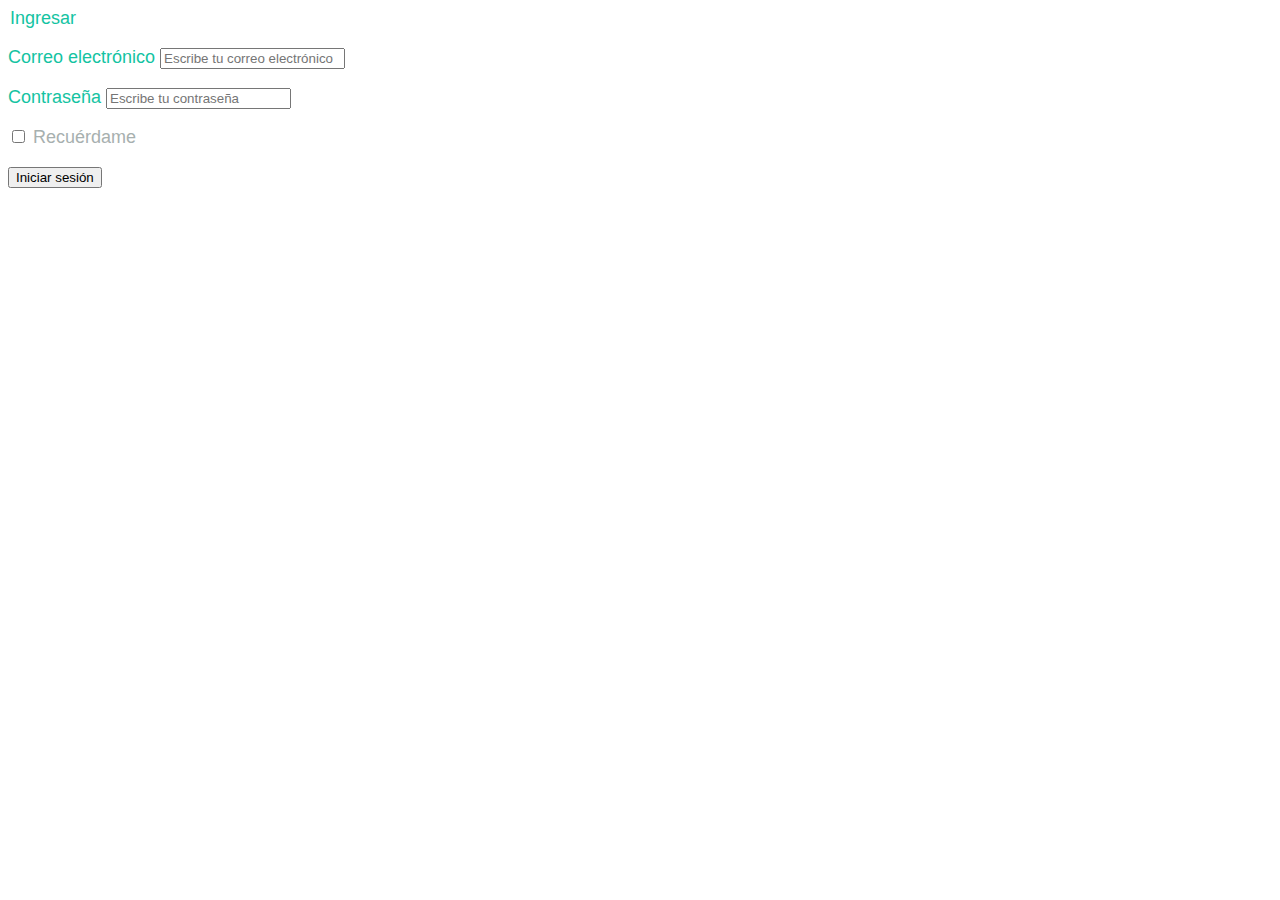
<file: flaskr/templates/login.html>
<!DOCTYPE html>
<html lang="en" dir="ltr">
  <head>
    <meta charset="utf-8">
    <meta name="viewport" content="width=device-width, user-scalable=no, initial-scale=1.0, minium-scale=1.0, maxinum-scale=1.0">
    <title>Iniciar sesión</title>
  </head>
  <body>
    <form method="post" action="{{ url_for('index.login', next=next) }}">
      <legend>Ingresar</legend>
      <p><label for="correo">Correo electrónico </label>
      <input type="email" name="correo" id="correo" placeholder="Escribe tu correo electrónico" required></p>
      <p><label for="contrasena">Contraseña </label>
      <input type="password" name="contrasena" id="contrasena" placeholder="Escribe tu contraseña" required></p>
      <p style="color: #A7B0AF;" style="font-weight: 500;" style="font-size: 18px;">
        <input type="checkbox" name="recuerdame" id="recuerdame"> Recuérdame
      </p>
      <p>
        <input type="submit" value="Iniciar sesión">
      </p>
    </form>
    <style media="screen">
    body{
      font-family: 'Roboto', sans-serif;
      font-style: normal;
      font-weight: normal;
      font-size: 18px;
      line-height: 21px;
      /* identical to box height */
      color: #14C3A2;
    }
    .actividades{
      font-size: 18px;
      line-height: 21px;
      color: #595B5A;
    }

    </style>
  </body>
</html>
</file>
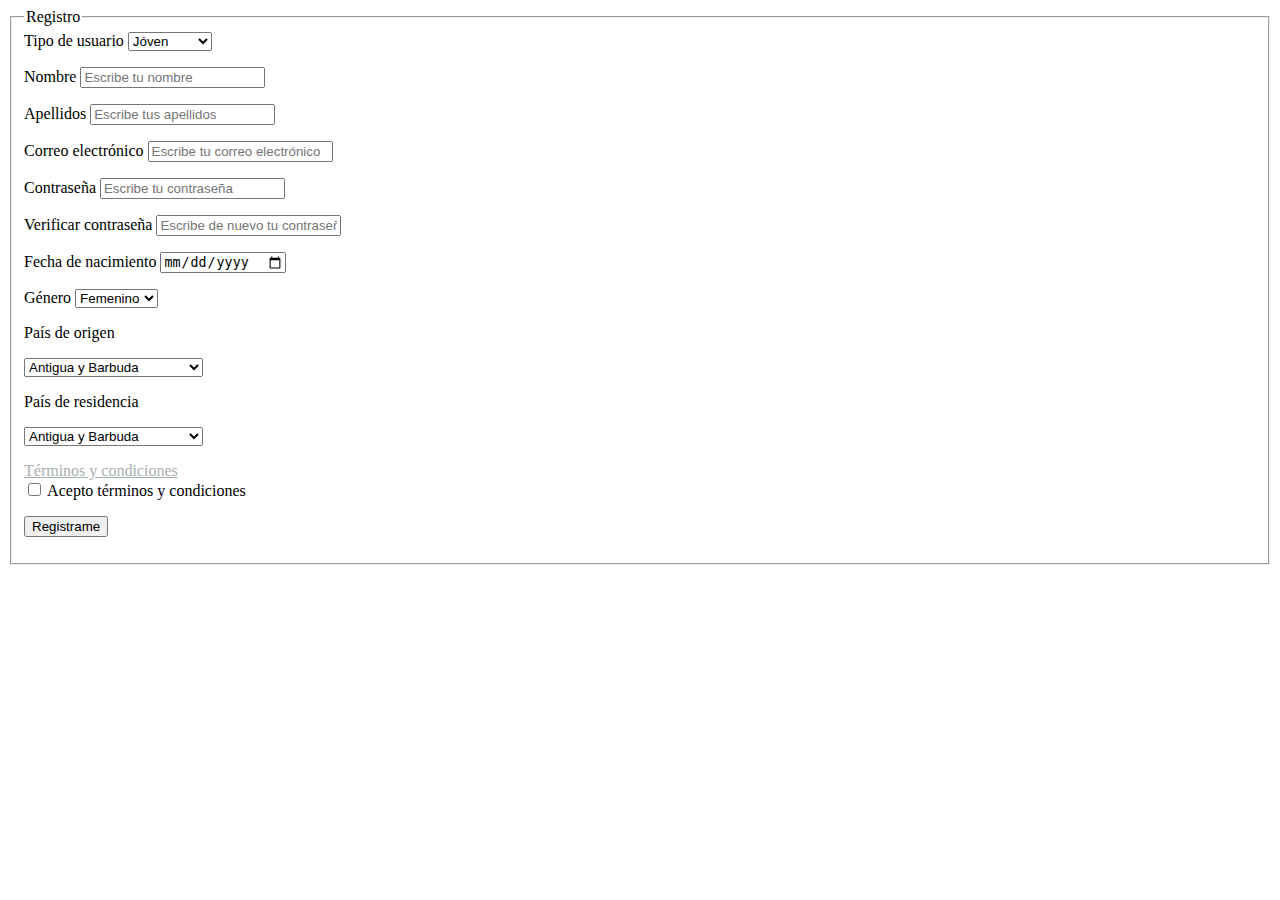
<file: flaskr/templates/registrarme.html>
<!DOCTYPE html>
<html lang="en" dir="ltr">
  <head>
    <meta charset="utf-8">
    <meta name="viewport" content="width=device-width, user-scalable=no, initial-scale=1.0, minium-scale=1.0, maxinum-scale=1.0">
    <title></title>
  </head>
  <body>

    <form method="post">
      <!--para encerrar formulario en un cuadrito-->
      <fieldset>

        <!--colocarle titulo al form-->
        <legend>Registro</legend>

        <label for="rol"">Tipo de usuario</label>
        <select name="rol" id="rol">
          <option>Jóven</option>
          <option>Proveedor</option>
        </select>

        <p><label for="nombre">Nombre </label>
        <!--input s fundamental en los formularios, nombre para base de datos
        id es para conectar titulito de dato con input -->
        <input type="text" name="nombre" id="nombre" placeholder="Escribe tu nombre">
        <p><label for="apellidos">Apellidos </label>
        <input type="text" name="apellidos" id="apellidos" placeholder="Escribe tus apellidos"></p>

        <p><label for="correo">Correo electrónico </label>
        <input type="email" name="correo" id="correo" placeholder="Escribe tu correo electrónico"></p>

        <p><label for="contrasena">Contraseña </label>
        <input type="password" name="contrasena" id="contrasena" placeholder="Escribe tu contraseña"></p>

        <p><label for="contrasena_v">Verificar contraseña </label>
        <input type="password" name="contrasena_v" id="contrasena_v" placeholder="Escribe de nuevo tu contraseña"></p>

        <p><label for="fecha">Fecha de nacimiento </label>
        <input type="date" name="fecha" id="fecha"></p>
        <!--FALTA-->
        <label for="genero"">Género </label>
        <select name="genero" id="genero">
          <option>Femenino</option>
          <option>Masculino</option>
          <option>No binario</option>
          <option>Otro</option>

        </select>
        <p><label for="nacionalidad"">País de origen </label><p>
        <select name="nacionalidad" id="nacionalidad">
          <option>Antigua y Barbuda</option>
          <option>Argentina</option>
          <option>Bahamas</option>
          <option>Barbados</option>
          <option>Bélice</option>
          <option>Bolivia</option>
          <option>Brasil</option>
          <option>Canadá</option>
          <option>Chile</option>
          <option>Colombia</option>
          <option>Costa Rica</option>
          <option>Cuba</option>
          <option>Dominicana</option>
          <option>Ecuador</option>
          <option>El Salvador</option>
          <option>España</option>
          <option>Estados Unidos</option>
          <option>Granada</option>
          <option>Guatemala</option>
          <option>Guyana</option>
          <option>Haití</option>
          <option>Honduras</option>
          <option>Jamaica</option>
          <option>México</option>
          <option>Nicaragua</option>
          <option>Panamá</option>
          <option>Paraguay</option>
          <option>Perú</option>
          <option>República Dominicana</option>
          <option>San Cristobal y Nieves</option>
          <option>San Vicene y las Gradinas</option>
          <option>Santa Lucía</option>
          <option>Surinam</option>
          <option>Trinidad y Tobago</option>
          <option>Uruguay</option>
          <option>Venezuela</option>
        </select>
        <p><label for="residencia"">País de residencia </label><p>
        <select name="residencia" id="residencia">
          <option>Antigua y Barbuda</option>
          <option>Argentina</option>
          <option>Bahamas</option>
          <option>Barbados</option>
          <option>Bélice</option>
          <option>Bolivia</option>
          <option>Brasil</option>
          <option>Canadá</option>
          <option>Chile</option>
          <option>Colombia</option>
          <option>Costa Rica</option>
          <option>Cuba</option>
          <option>Dominicana</option>
          <option>Ecuador</option>
          <option>El Salvador</option>
          <option>España</option>
          <option>Estados Unidos</option>
          <option>Granada</option>
          <option>Guatemala</option>
          <option>Guyana</option>
          <option>Haití</option>
          <option>Honduras</option>
          <option>Jamaica</option>
          <option>México</option>
          <option>Nicaragua</option>
          <option>Panamá</option>
          <option>Paraguay</option>
          <option>Perú</option>
          <option>República Dominicana</option>
          <option>San Cristobal y Nieves</option>
          <option>San Vicene y las Gradinas</option>
          <option>Santa Lucía</option>
          <option>Surinam</option>
          <option>Trinidad y Tobago</option>
          <option>Uruguay</option>
          <option>Venezuela</option>
        </select>

        <p>
          <a href="{{url_for('index.terms')}}" target="_blank" style="color: #A7B0AF;" style="font-weight: 500;" style="font-size: 18px;">Términos y condiciones</a><br>
          <input type="checkbox" name="terminos" required> Acepto términos y condiciones
        </p>
          
        <p><input type=submit value=Registrame>

      </fieldset>
    </form>

  </body>
</html>
</file>
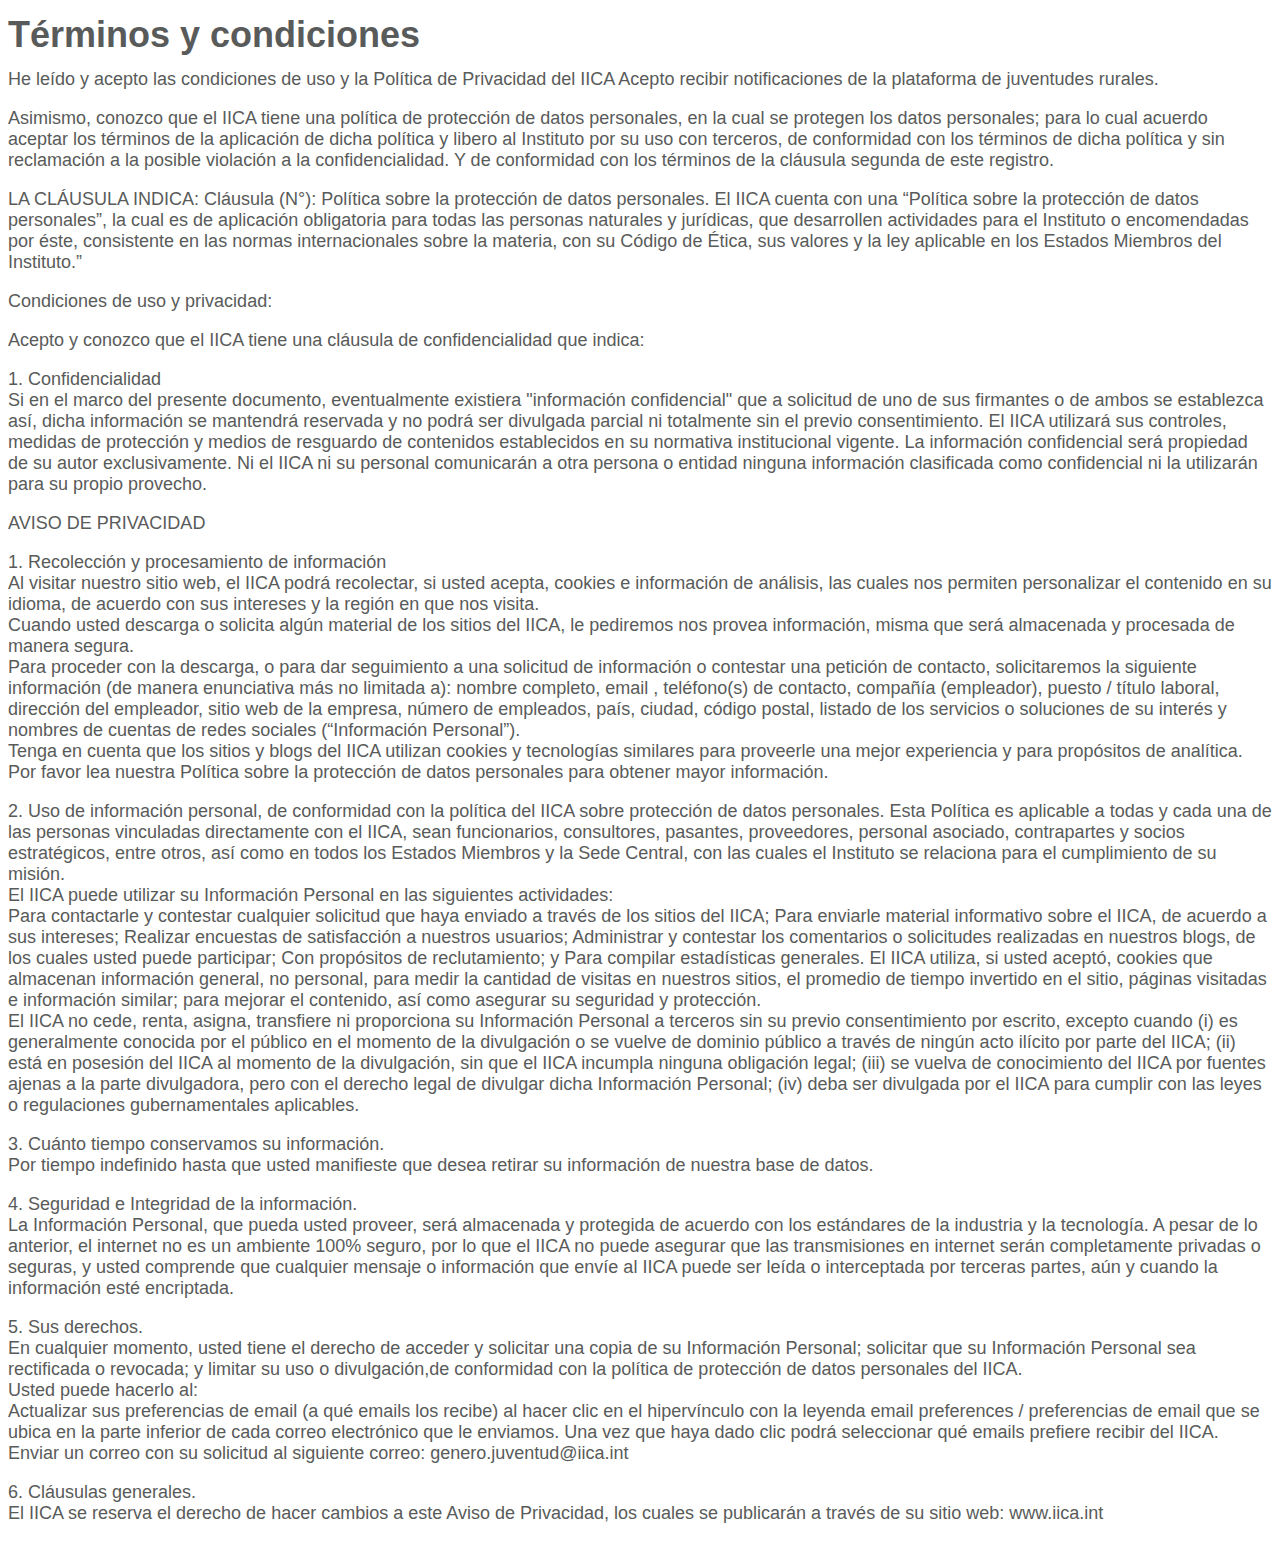
<file: flaskr/templates/terms.html>
<!DOCTYPE html>
<html lang="en" dir="ltr">
  <head>
    <meta charset="utf-8">
    <meta name="viewport" content="width=device-width, user-scalable=no, initial-scale=1.0, minium-scale=1.0, maxinum-scale=1.0">
    <title>Términos y condiciones</title>
    <style>
      body{
        font-family: 'Roboto', sans-serif;
        font-style: normal;
        font-weight: normal;
        font-size: 18px;
        line-height: 21px;
        color: #595B5A;
      }
    </style>
  </head>
  <body>
    <h1>Términos y condiciones</h1>
    <p>He leído y acepto las condiciones de uso y la Política de Privacidad del IICA Acepto recibir notificaciones de la plataforma de juventudes rurales.</p>
    <p>Asimismo, conozco que el IICA tiene una política de protección de datos personales, en la cual se protegen los datos personales; para lo cual acuerdo aceptar los términos de la aplicación de dicha política y libero al Instituto por su uso con terceros, de conformidad con los términos de dicha política y sin reclamación a la posible violación a la confidencialidad. Y de conformidad con los términos de la cláusula segunda de este registro.</p>
    <p>LA CLÁUSULA INDICA: Cláusula (N°): Política sobre la protección de datos personales. El IICA cuenta con una “Política sobre la protección de datos personales”, la cual es de aplicación obligatoria para todas las personas naturales y jurídicas, que desarrollen actividades para el Instituto o encomendadas por éste, consistente en las normas internacionales sobre la materia, con su Código de Ética, sus valores y la ley aplicable en los Estados Miembros del Instituto.”</p>
    <p>Condiciones de uso y privacidad:</p>
    <p>Acepto y conozco que el IICA tiene una cláusula de confidencialidad que indica:</p>
    <p>1. Confidencialidad <br>
      Si en el marco del presente documento, eventualmente existiera "información confidencial" que a solicitud de uno de sus firmantes o de ambos se establezca así, dicha información se mantendrá reservada y no podrá ser divulgada parcial ni totalmente sin el previo consentimiento. El IICA utilizará sus controles, medidas de protección y medios de resguardo de contenidos establecidos en su normativa institucional vigente. La información confidencial será propiedad de su autor exclusivamente. Ni el IICA ni su personal comunicarán a otra persona o entidad ninguna información clasificada como confidencial ni la utilizarán para su propio provecho.
    </p>
    <p>AVISO DE PRIVACIDAD</p>
    <p>1. Recolección y procesamiento de información <br>
      Al visitar nuestro sitio web, el IICA podrá recolectar, si usted acepta, cookies e información de análisis, las cuales nos permiten personalizar el contenido en su idioma, de acuerdo con sus intereses y la región en que nos visita. <br>
      Cuando usted descarga o solicita algún material de los sitios del IICA, le pediremos nos provea información, misma que será almacenada y procesada de manera segura. <br>
      Para proceder con la descarga, o para dar seguimiento a una solicitud de información o contestar una petición de contacto, solicitaremos la siguiente información (de manera enunciativa más no limitada a): nombre completo, email , teléfono(s) de contacto, compañía (empleador), puesto / título laboral, dirección del empleador, sitio web de la empresa, número de empleados, país, ciudad, código postal, listado de los servicios o soluciones de su interés y nombres de cuentas de redes sociales (“Información Personal”). <br>
      Tenga en cuenta que los sitios y blogs del IICA utilizan cookies y tecnologías similares para proveerle una mejor experiencia y para propósitos de analítica. Por favor lea nuestra Política sobre la protección de datos personales para obtener mayor información. <br>
    </p>
    <p>2. Uso de información personal, de conformidad con la política del IICA sobre protección de datos personales. Esta Política es aplicable a todas y cada una de las personas vinculadas directamente con el IICA, sean funcionarios, consultores, pasantes, proveedores, personal asociado, contrapartes y socios estratégicos, entre otros, así como en todos los Estados Miembros y la Sede Central, con las cuales el Instituto se relaciona para el cumplimiento de su misión. <br>
      El IICA puede utilizar su Información Personal en las siguientes actividades: <br>
      Para contactarle y contestar cualquier solicitud que haya enviado a través de los sitios del IICA; Para enviarle material informativo sobre el IICA, de acuerdo a sus intereses; Realizar encuestas de satisfacción a nuestros usuarios; Administrar y contestar los comentarios o solicitudes realizadas en nuestros blogs, de los cuales usted puede participar; Con propósitos de reclutamiento; y Para compilar estadísticas generales. El IICA utiliza, si usted aceptó, cookies que almacenan información general, no personal, para medir la cantidad de visitas en nuestros sitios, el promedio de tiempo invertido en el sitio, páginas visitadas e información similar; para mejorar el contenido, así como asegurar su seguridad y protección. <br>
      El IICA no cede, renta, asigna, transfiere ni proporciona su Información Personal a terceros sin su previo consentimiento por escrito, excepto cuando (i) es generalmente conocida por el público en el momento de la divulgación o se vuelve de dominio público a través de ningún acto ilícito por parte del IICA; (ii) está en posesión del IICA al momento de la divulgación, sin que el IICA incumpla ninguna obligación legal; (iii) se vuelva de conocimiento del IICA por fuentes ajenas a la parte divulgadora, pero con el derecho legal de divulgar dicha Información Personal; (iv) deba ser divulgada por el IICA para cumplir con las leyes o regulaciones gubernamentales aplicables. <br>
    </p>
    <p>3. Cuánto tiempo conservamos su información. <br>
      Por tiempo indefinido hasta que usted manifieste que desea retirar su información de nuestra base de datos.
    </p>
    <p>4. Seguridad e Integridad de la información. <br>
      La Información Personal, que pueda usted proveer, será almacenada y protegida de acuerdo con los estándares de la industria y la tecnología. A pesar de lo anterior, el internet no es un ambiente 100% seguro, por lo que el IICA no puede asegurar que las transmisiones en internet serán completamente privadas o seguras, y usted comprende que cualquier mensaje o información que envíe al IICA puede ser leída o interceptada por terceras partes, aún y cuando la información esté encriptada.
    </p>
    <p>5. Sus derechos. <br>
      En cualquier momento, usted tiene el derecho de acceder y solicitar una copia de su Información Personal; solicitar que su Información Personal sea rectificada o revocada; y limitar su uso o divulgación,de conformidad con la política de protección de datos personales del IICA. <br>
      Usted puede hacerlo al: <br>
      Actualizar sus preferencias de email (a qué emails los recibe) al hacer clic en el hipervínculo con la leyenda email preferences / preferencias de email que se ubica en la parte inferior de cada correo electrónico que le enviamos. Una vez que haya dado clic podrá seleccionar qué emails prefiere recibir del IICA. <br>
      Enviar un correo con su solicitud al siguiente correo: genero.juventud@iica.int
    </p>
    <p>6. Cláusulas generales. <br>
      El IICA se reserva el derecho de hacer cambios a este Aviso de Privacidad, los cuales se publicarán a través de su sitio web: www.iica.int
    </p>
  </body>
</html>
</file>
